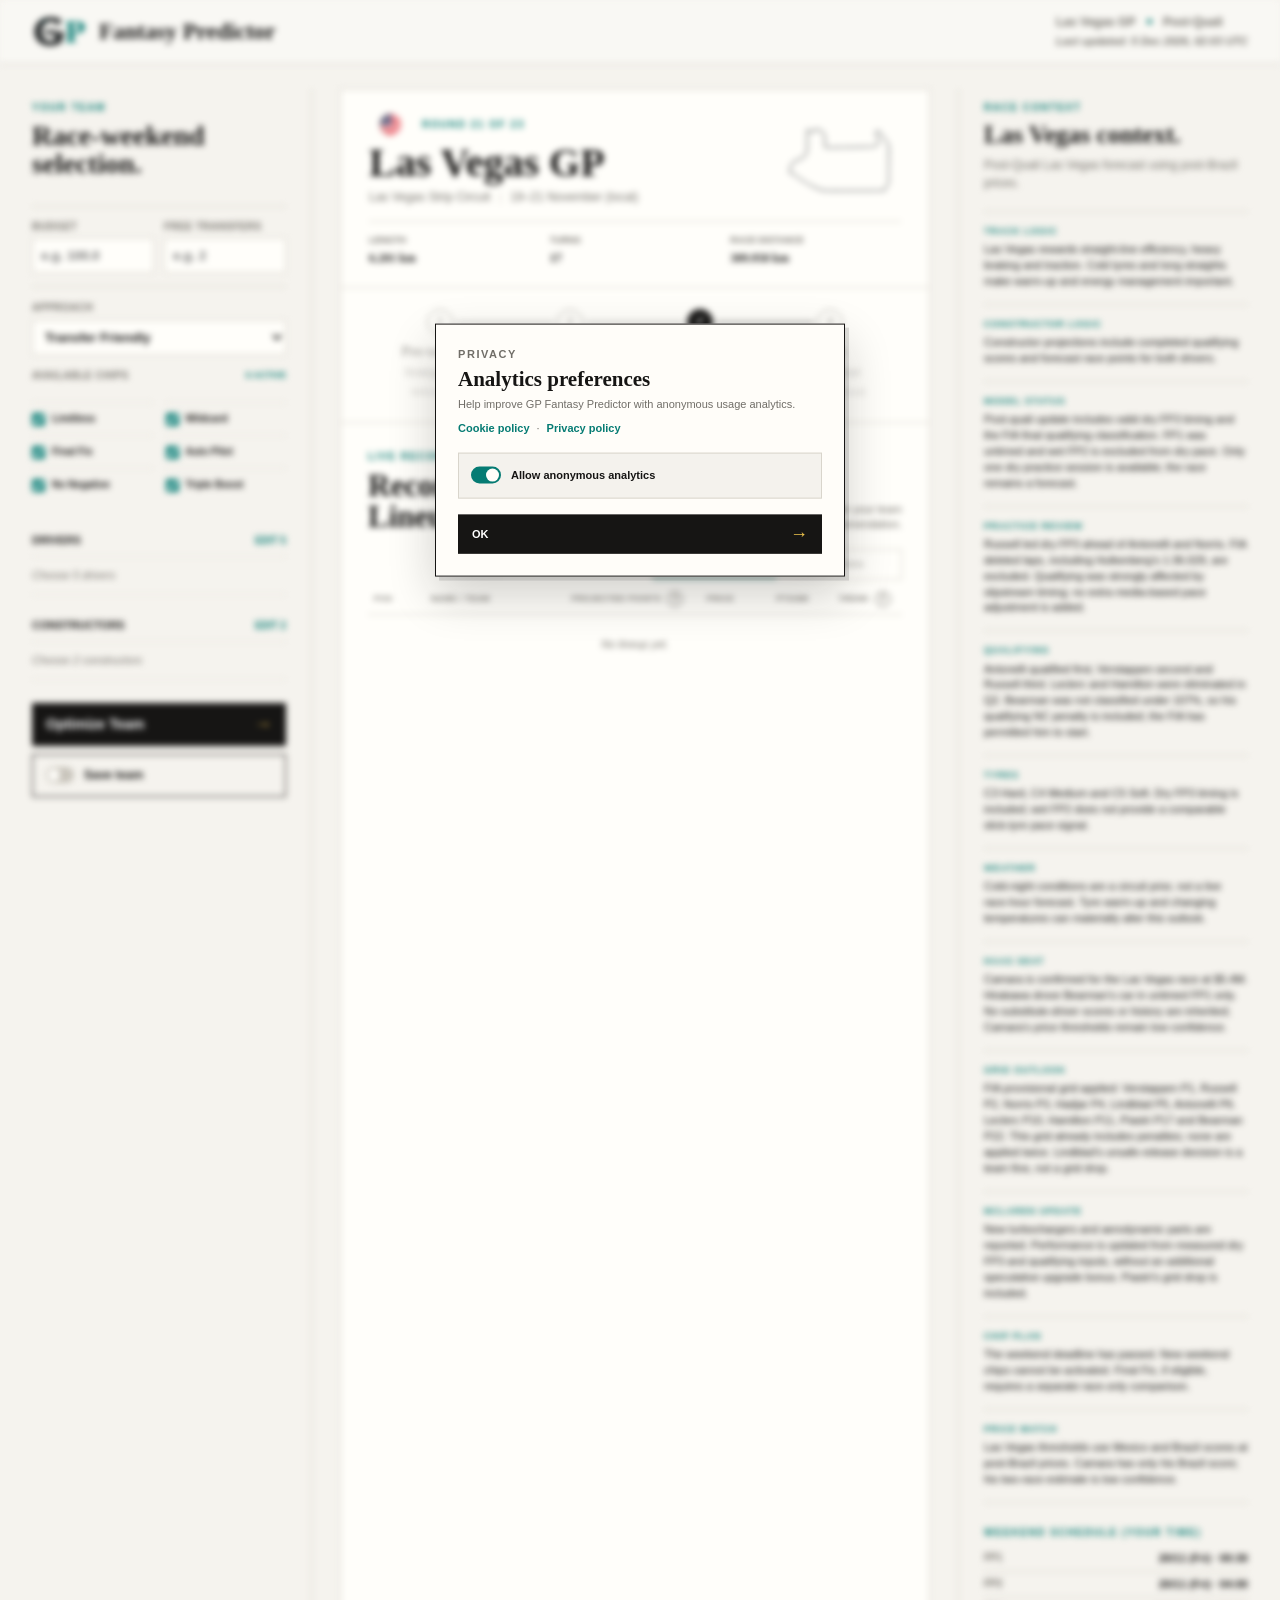
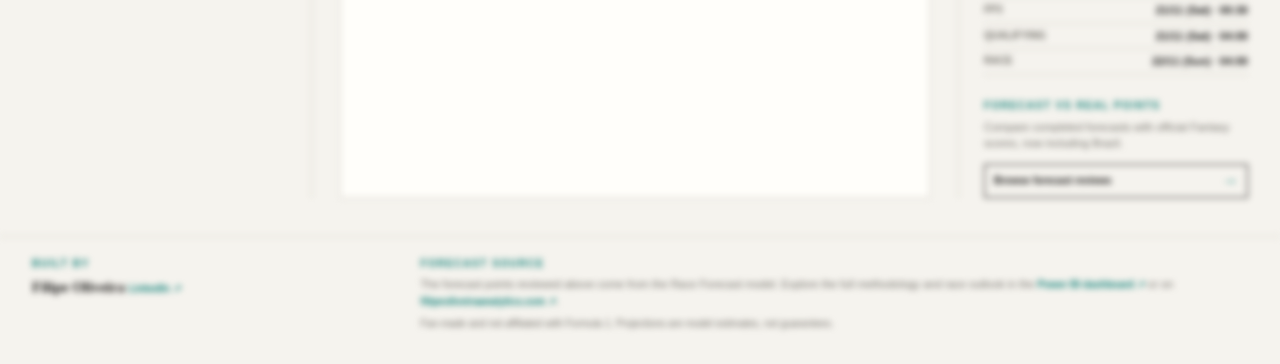
<file: index.html>
<!doctype html>
<html lang="en">
<head>
  <meta charset="utf-8">
  <meta name="viewport" content="width=device-width, initial-scale=1, viewport-fit=cover">
  <title>F1 Fantasy Predictor & Team Optimizer | GP Fantasy Predictor</title>
  <meta name="description" content="Build a stronger F1 Fantasy lineup with GP-specific projections, transfer planning, price value, chips, and model-backed race context.">
  <meta name="author" content="Filipe Oliveira Analytics">
  <meta name="robots" content="index, follow">
  <meta name="theme-color" content="#f4f2ed">
  <link rel="canonical" href="https://gpfantasypredictor.com/">
  <link rel="icon" href="/favicon-gp.svg?v=gp-monogram-v2" type="image/svg+xml">
  <link rel="apple-touch-icon" href="/apple-touch-icon.png" sizes="180x180">
  <link rel="manifest" href="/site.webmanifest">
  <meta property="og:type" content="website">
  <meta property="og:url" content="https://gpfantasypredictor.com/">
  <meta property="og:title" content="F1 Fantasy Predictor & Team Optimizer | GP Fantasy Predictor">
  <meta property="og:description" content="Turn the latest GP model into an F1 Fantasy lineup with transfer, price, chip, and track context.">
  <meta property="og:image" content="https://gpfantasypredictor.com/og-image.png">
  <meta property="og:image:width" content="1200">
  <meta property="og:image:height" content="630">
  <meta name="twitter:card" content="summary">
  <meta name="twitter:title" content="F1 Fantasy Predictor & Team Optimizer">
  <meta name="twitter:description" content="A fan-made F1 Fantasy predictor powered by GP prediction modelling.">
  <meta name="twitter:image" content="https://gpfantasypredictor.com/og-image.png">
  <link rel="stylesheet" href="mockup.css?v=desktop-single-action-20261024">
  <script type="application/ld+json">
    {
      "@context": "https://schema.org",
      "@type": "WebApplication",
      "name": "F1 Fantasy Predictor",
      "alternateName": "GP Fantasy Predictor",
      "url": "https://gpfantasypredictor.com/",
      "applicationCategory": "SportsApplication",
      "operatingSystem": "Any",
      "description": "A fan-made F1 Fantasy predictor and team optimizer powered by GP prediction modelling.",
      "image": "https://gpfantasypredictor.com/og-image.png",
      "creator": { "@type": "Person", "name": "Filipe Oliveira" }
    }
  </script>
</head>
<body>
  <header class="topbar">
    <div class="brand"><img class="brand-mark" src="logo-gp-header.png?v=gp-header-v1" alt="GP" width="58" height="32">Fantasy Predictor</div>
    <div class="topbar-meta">Las Vegas GP <span class="topbar-separator"></span> <span id="topbar-stage">Post-Quali</span><span id="topbar-updated" class="topbar-updated" hidden>Last updated: <time id="topbar-updated-time"></time></span></div>
    <div class="mobile-actions" role="group" aria-label="Mobile actions">
      <button id="mobile-team-cta" type="button" aria-controls="team-panel" aria-expanded="false">Team</button>
      <button id="mobile-race-cta" type="button" aria-controls="race-context">Race</button>
      <button id="mobile-optimize" type="button" disabled>Optimize</button>
    </div>
  </header>

  <main id="workspace" class="workspace">
    <aside id="team-panel" class="team-panel" aria-label="Your team">
      <div class="mobile-team-summary">
        <div><p class="kicker">Your team</p><strong id="mobile-team-copy" aria-live="polite">Set up your team to personalize the recommendation.</strong></div>
        <button id="mobile-team-collapse" type="button" aria-label="Hide team setup">×</button>
      </div>
      <p class="kicker">Your Team</p>
      <h1>Race-weekend<br>selection.</h1>
      <div class="team-settings">
        <label>Budget <input id="budget-input" type="number" min="0" step="0.1" placeholder="e.g. 100.0" aria-describedby="budget-warning"></label>
        <label>Free transfers <input id="transfers-input" type="number" min="0" step="1" placeholder="e.g. 2"></label>
      </div>
      <p id="budget-warning" class="budget-warning" role="status" hidden></p>
      <p id="team-status" class="budget-warning" role="status" hidden></p>
      <label class="strategy-field">Approach
        <select id="strategy-input"><option value="current_friendly">Transfer Friendly</option><option value="max_points">Max Points</option><option value="budget_growth">Balanced Growth</option></select>
      </label>
      <fieldset class="chip-settings"><legend>Available chips <output id="chip-count">6 active</output></legend>
        <label data-tooltip="One-week squad with no budget cap or transfer penalties."><input type="checkbox" value="limitless" checked><span>Limitless</span></label>
        <label data-tooltip="Make unlimited penalty-free transfers while staying within budget."><input type="checkbox" value="wildcard" checked><span>Wildcard</span></label>
        <label data-tooltip="After qualifying, change one driver before the race."><input type="checkbox" value="final_fix" checked><span>Final Fix</span></label>
        <label data-tooltip="The game assigns your 2x boosted driver after the weekend."><input type="checkbox" value="auto_pilot" checked><span>Auto Pilot</span></label>
        <label data-tooltip="Protects against negative scoring from a driver or constructor."><input type="checkbox" value="no_negative" checked><span>No Negative</span></label>
        <label data-tooltip="Gives one driver 3x points and a different driver the regular 2x boost."><input type="checkbox" value="x3" checked><span>Triple Boost</span></label>
      </fieldset>
      <section><div class="section-label"><span>Drivers</span><button type="button" class="text-button" data-picker="driver">Edit 5</button></div><ol class="team-list" id="current-drivers"></ol></section>
      <section><div class="section-label"><span>Constructors</span><button type="button" class="text-button" data-picker="constructor">Edit 2</button></div><ol class="team-list" id="current-constructors"></ol></section>
      <button id="optimize-button" class="primary" type="button" disabled>Loading forecast <span>...</span></button>
      <label class="save-toggle"><input id="save-team" type="checkbox"><span aria-hidden="true"></span>Save team</label>
    </aside>

    <section class="analysis-panel">
      <div class="race-header">
        <div class="race-title">
          <div class="race-meta"><img class="flag" src="[data-uri]" alt="United States flag"><p class="kicker">Round 21 of 23</p></div>
          <h2>Las Vegas GP</h2>
          <p>Las Vegas Strip Circuit <span class="divider">|</span> 19–21 November (local)</p>
        </div>
        <figure class="track-map"><img src="las-vegas-circuit.svg?v=20261110-thicker" alt="Las Vegas Strip Circuit layout"></figure>
        <dl class="track-facts"><div><dt>Length</dt><dd>6.201 km</dd></div><div><dt>Turns</dt><dd>17</dd></div><div><dt>Race distance</dt><dd>309.958 km</dd></div></dl>
      </div>

      <div class="stage-strip" aria-label="Prediction stage">
        <div class="stage" data-stage="Pre-Weekend"><i class="stage-mark" aria-hidden="true">1</i><span><b data-mobile-label="Pre">Pre-weekend</b><small>Strategy &amp; picks</small><em>Before 19 Nov</em></span></div>
        <div class="stage" data-stage="After Practice"><i class="stage-mark" aria-hidden="true">2</i><span><b data-mobile-label="Practice">After practice</b><small>Updated projections</small><em>19–20 Nov</em></span></div>
        <div class="stage selected" data-stage="Post-Quali" aria-current="step"><i class="stage-mark" aria-hidden="true">✓</i><span><b data-mobile-label="Quali">Post-quali</b><small>Final lineups</small><em>Fri 20 Nov (local)</em></span></div>
        <div class="stage" data-stage="Race"><i class="stage-mark" aria-hidden="true">4</i><span><b data-mobile-label="Race">Race</b><small>Points locked</small><em>Sat 21 Nov (local)</em></span></div>
      </div>

      <section class="lineup">
        <div class="section-heading"><div><p class="kicker">Live recommendation</p><h2 id="lineup-heading">Recommended Lineup</h2></div><p id="stage-copy">Loading the post-qualifying model.</p></div>
        <section id="recommendation-summary" class="recommendation-summary" aria-label="Recommendation summary" hidden></section>
        <div class="lineup-views" role="tablist" aria-label="Lineup view">
          <button type="button" data-lineup-view="recommended" role="tab" aria-selected="true" disabled>Recommended</button>
          <button type="button" data-lineup-view="projections" role="tab" aria-selected="false" disabled>Projections</button>
        </div>
        <table>
          <thead><tr><th>Pos</th><th>Name / Team</th><th>Projected points <button type="button" class="column-help" aria-label="About projected points" aria-describedby="points-header-help">?<span id="points-header-help" role="tooltip">Hover over or select a driver's or constructor's points to see the scoring breakdown.</span></button></th><th>Price</th><th>Pts/$M</th><th>Trend <button type="button" class="column-help" aria-label="About price trends" aria-describedby="trend-header-help">?<span id="trend-header-help" role="tooltip">Hover over or select a driver's or constructor's trend to see the price-change thresholds and rationale.</span></button></th></tr></thead>
          <tbody id="recommended-rows"></tbody>
        </table>
      </section>

    </section>

    <aside id="race-context" class="context-panel" aria-label="Race context" tabindex="-1">
      <p class="kicker">Race context</p>
      <h2 id="context-title">Las Vegas context.</h2>
      <p id="context-intro" class="context-intro">Long straights, heavy braking and cold-night tyre warm-up shape the Las Vegas outlook.</p>
      <dl id="context-list" class="context-list"></dl>
      <section class="context-schedule"><p id="schedule-heading" class="kicker">Weekend schedule (Your time)</p><dl class="schedule"><div><dt>FP1</dt><dd><time data-session-start="2026-11-20T00:30:00Z">20/11 00:30 UTC</time></dd></div><div><dt>FP2</dt><dd><time data-session-start="2026-11-20T04:00:00Z">20/11 04:00 UTC</time></dd></div><div><dt>FP3</dt><dd><time data-session-start="2026-11-21T00:30:00Z">21/11 00:30 UTC</time></dd></div><div><dt>Qualifying</dt><dd><time data-session-start="2026-11-21T04:00:00Z">21/11 04:00 UTC</time></dd></div><div><dt>Race</dt><dd><time data-session-start="2026-11-22T04:00:00Z">22/11 04:00 UTC</time></dd></div></dl></section>
      <section class="audit-teaser" aria-label="Forecast versus real points"><p class="kicker">Forecast vs real points</p><p id="audit-teaser-copy">Browse completed forecasts and compare them with official F1 Fantasy scoring.</p><button id="open-audit" type="button"><span id="audit-button-label">Browse forecast reviews</span><i aria-hidden="true">→</i></button></section>
    </aside>

    <aside class="audit-panel" hidden aria-hidden="true">
      <div class="metric-grid"><div><span>Drivers</span><strong id="driver-mae">--</strong><em id="driver-mae-detail">Loading data</em></div><div><span>Constructors</span><strong id="constructor-mae">--</strong><em id="constructor-mae-detail">Loading data</em></div></div>
      <section class="shifts"><ol id="biggest-shifts"></ol></section>
    </aside>
  </main>
  <footer class="site-footer">
    <section><p class="kicker">Built by</p><p class="footer-author">Filipe Oliveira <a href="https://www.linkedin.com/in/filipeoliveira/" target="_blank" rel="noreferrer" data-analytics-link="linkedin">LinkedIn <span aria-hidden="true">↗</span></a></p></section>
    <section><p class="kicker">Forecast source</p><p class="footer-copy">The forecast points reviewed above come from the Race Forecast model. Explore the full methodology and race outlook in the <a href="https://app.powerbi.com/view?r=eyJrIjoiOGIwOTE4MTQtZjI0ZS00NmI0LTk4YWItY2ViYWZiMDUzNjE2IiwidCI6IjQ0YWUzMWZmLWQwYzctNGFiZC05OWRlLTg5Y2JjYjU3Y2NhZiIsImMiOjl9" target="_blank" rel="noreferrer" data-analytics-link="power_bi_dashboard">Power BI dashboard <span aria-hidden="true">↗</span></a> or on <a href="https://filipeoliveiraanalytics.com/#predictor-2026" target="_blank" rel="noreferrer" data-analytics-link="filipeoliveiraanalytics">filipeoliveiraanalytics.com <span aria-hidden="true">↗</span></a>.</p><p class="footer-disclaimer">Fan-made and not affiliated with Formula 1. Projections are model estimates, not guarantees.</p></section>
  </footer>
  <aside id="cookie-banner" class="cookie-banner" role="dialog" aria-modal="true" aria-label="Analytics cookie consent" hidden>
    <div class="cookie-copy"><p class="kicker">Privacy</p><h2>Analytics preferences</h2><p>Help improve GP Fantasy Predictor with anonymous usage analytics.</p><small><a href="https://policies.google.com/technologies/cookies" target="_blank" rel="noreferrer">Cookie policy</a><span aria-hidden="true">·</span><a href="https://policies.google.com/privacy" target="_blank" rel="noreferrer">Privacy policy</a></small></div>
    <label class="cookie-toggle"><input id="analytics-preference" type="checkbox" checked><span aria-hidden="true"></span><b>Allow anonymous analytics</b></label>
    <div class="cookie-actions"><button id="confirm-analytics" type="button" class="primary">OK <span aria-hidden="true">→</span></button></div>
  </aside>
  <aside id="rating-prompt" class="rating-prompt" role="dialog" aria-labelledby="rating-title" hidden>
    <header><div><p class="kicker">New experience</p><h2 id="rating-title">How is the new predictor?</h2></div><button id="close-rating-prompt" class="icon-button" type="button" aria-label="Close rating prompt">×</button></header>
    <p>Your quick score helps shape the next update.</p>
    <div class="rating-scale" role="group" aria-label="Rate the new predictor from 1 to 5"><button type="button" data-site-rating="1" aria-label="1 out of 5">1</button><button type="button" data-site-rating="2" aria-label="2 out of 5">2</button><button type="button" data-site-rating="3" aria-label="3 out of 5">3</button><button type="button" data-site-rating="4" aria-label="4 out of 5">4</button><button type="button" data-site-rating="5" aria-label="5 out of 5">5</button></div>
    <p id="rating-status" class="rating-status" hidden>Thanks - your rating was saved.</p>
    <label class="rating-feedback"><span>What should we improve? <small>Optional - opens your email to send it.</small></span><textarea id="site-rating-feedback" rows="3" maxlength="500" placeholder="Share a thought"></textarea></label>
    <button id="submit-site-rating" class="rating-submit" type="button" disabled>Send feedback <span aria-hidden="true">→</span></button>
  </aside>
  <dialog id="picker-dialog" class="dialog" aria-labelledby="picker-title"><form method="dialog"><header><div><p class="kicker">Current Team</p><h2 id="picker-title">Choose drivers</h2></div><button class="icon-button" value="cancel" aria-label="Close picker">×</button></header><label class="picker-search">Search drivers or teams<input id="picker-search" type="search" placeholder="Name or team" autocomplete="off"></label><p id="picker-help" class="muted" role="status" aria-live="polite"></p><div id="picker-options" class="picker-options"></div><footer><button id="apply-picker" class="primary" type="button">Apply selection <span>→</span></button></footer></form></dialog>
<dialog id="audit-dialog" class="dialog audit-dialog"><form method="dialog"><header><div><p class="kicker">Forecast vs Real Points</p><h2 class="audit-title"><span id="audit-flag" class="audit-flag flag-spain" aria-label="Spain flag"></span><span id="audit-title">Selected audit</span></h2></div><button class="icon-button" value="cancel" aria-label="Close audit">×</button></header><p id="audit-note" class="muted"></p><div class="audit-controls"><label class="audit-select-label">Grand Prix<select id="audit-select" aria-label="Grand Prix"></select></label><fieldset class="audit-stage-control"><legend>Forecast stage</legend><div id="audit-stage-options"></div></fieldset></div><div class="audit-tables"><section><h3>Drivers</h3><table><thead><tr><th aria-label="Name"></th><th>Est.</th><th>Actual</th><th>Delta</th></tr></thead><tbody id="audit-driver-rows"></tbody></table></section><section><h3>Constructors</h3><table><thead><tr><th aria-label="Name"></th><th>Est.</th><th>Actual</th><th>Delta</th></tr></thead><tbody id="audit-constructor-rows"></tbody></table></section></div></form></dialog>
  <script>window.GA_MEASUREMENT_ID = "G-0GCZQDW467";</script>
  <script src="mockup.js?v=las-vegas-post-quali-20261121"></script>
</body>
</html>
</file>
<file: mockup.css>
:root {
  --paper: #f5f3ee;
  --surface: #fffefa;
  --ink: #161514;
  --muted: #716e68;
  --rule: #d9d5cc;
  --soft-rule: #e9e6de;
  --red: #d62c34;
  --teal: #057b73;
  --yellow: #f2c74e;
}

* { box-sizing: border-box; }

body {
  margin: 0;
  background: var(--paper);
  color: var(--ink);
  font-family: Arial, Helvetica, sans-serif;
  font-size: 14px;
  line-height: 1.35;
}

button, input, select { font: inherit; }
button { cursor: pointer; }
a { color: inherit; text-decoration: none; }

.topbar {
  min-height: 64px;
  padding: 0 32px;
  display: flex;
  align-items: center;
  gap: 38px;
  border-bottom: 1px solid var(--rule);
  background: #f9f8f4;
}

.brand {
  display: inline-flex;
  align-items: center;
  gap: 9px;
  font-family: Georgia, 'Times New Roman', serif;
  font-size: 23px;
  font-weight: bold;
  letter-spacing: 0;
  white-space: nowrap;
}

.brand-mark { width: 58px; height: 32px; flex: 0 0 auto; object-fit: contain; }

nav { display: flex; gap: 22px; height: 64px; align-items: stretch; }
nav a {
  display: grid;
  place-items: center;
  color: var(--muted);
  font-size: 12px;
  font-weight: bold;
  border-bottom: 2px solid transparent;
}
nav a.active { color: var(--ink); border-color: var(--red); }

.topbar-meta {
  margin-left: auto;
  color: var(--muted);
  font-size: 12px;
  font-weight: bold;
  white-space: nowrap;
}
.topbar-meta .topbar-separator { display: inline-block; width: 5px; height: 5px; margin: 0 8px 2px; border-radius: 50%; background: var(--teal); }
.topbar-updated { display: block; margin-top: 4px; font-size: 11px; font-style: italic; line-height: 1.4; }
.topbar-updated[hidden] { display: none; }
.mobile-actions, .mobile-team-summary { display: none; }

.workspace {
  width: min(1520px, 100%);
  min-height: calc(100vh - 64px);
  margin: 0 auto;
  padding: 25px 32px 38px;
  display: grid;
  grid-template-columns: 280px minmax(520px, 1fr) 290px;
  gap: 28px;
}
.site-footer { width: min(1520px, 100%); margin: 0 auto; padding: 20px 32px 32px; display: grid; grid-template-columns: minmax(190px, .6fr) minmax(0, 1.4fr); gap: 34px; border-top: 1px solid var(--rule); }
.site-footer .kicker { margin-bottom: 6px; }
.footer-author, .footer-copy { margin: 0; color: var(--muted); font-size: 11px; line-height: 1.5; }
.footer-author { color: var(--ink); font-family: Georgia, 'Times New Roman', serif; font-size: 15px; font-weight: bold; }
.footer-disclaimer { margin: 8px 0 0; color: var(--muted); font-size: 10px; line-height: 1.45; }
.site-footer a { color: var(--teal); font-family: Arial, Helvetica, sans-serif; font-size: 10px; font-weight: bold; text-decoration: none; }
.site-footer a:hover, .site-footer a:focus-visible { color: var(--ink); text-decoration: underline; text-underline-offset: 3px; }
.has-cookie-dialog > .topbar, .has-cookie-dialog > .workspace, .has-cookie-dialog > .site-footer { filter: blur(3px); pointer-events: none; user-select: none; }
.cookie-banner { position: fixed; z-index: 1000; top: 50%; left: 50%; width: min(410px, calc(100vw - 32px)); padding: 22px; display: grid; gap: 16px; border: 1px solid var(--ink); background: #fffdf9; box-shadow: 0 18px 44px rgba(22, 21, 20, .2), 4px 4px 0 rgba(22, 21, 20, .12); pointer-events: auto; transform: translate(-50%, -50%); }
.cookie-banner[hidden] { display: none; }
.cookie-copy .kicker { margin: 0 0 6px; }
.cookie-copy h2 { margin: 0 0 7px; font-size: 21px; line-height: 1; }
.cookie-banner p, .cookie-banner small { margin: 0; color: var(--muted); font-size: 11px; line-height: 1.45; }
.cookie-banner small { display: flex; gap: 7px; margin-top: 8px; }
.cookie-banner small a { color: var(--teal); font-weight: bold; }
.cookie-toggle { min-height: 46px; padding: 0 12px; display: flex; align-items: center; gap: 10px; border: 1px solid var(--rule); background: #f4f2ed; color: var(--ink); cursor: pointer; }
.cookie-toggle input { position: absolute; inline-size: 1px; block-size: 1px; opacity: 0; }
.cookie-toggle span { width: 30px; height: 17px; display: block; position: relative; flex: 0 0 auto; border-radius: 10px; background: #c8c4bb; transition: background .16s ease; }
.cookie-toggle span::after { content: ""; width: 13px; height: 13px; position: absolute; top: 2px; left: 2px; border-radius: 50%; background: var(--surface); transition: transform .16s ease; }
.cookie-toggle b { font-size: 11px; }
.cookie-toggle input:checked + span { background: var(--teal); }
.cookie-toggle input:checked + span::after { transform: translateX(13px); }
.cookie-toggle input:focus-visible + span { outline: 2px solid var(--yellow); outline-offset: 2px; }
.cookie-actions button { width: 100%; min-height: 39px; padding: 0 13px; border: 1px solid var(--ink); background: var(--ink); color: #fff; font-size: 11px; font-weight: bold; text-align: center; }
.cookie-actions button span { margin-left: 7px; color: var(--yellow); }
.rating-prompt { position: fixed; z-index: 900; right: 24px; bottom: 24px; width: min(352px, calc(100vw - 32px)); padding: 18px; border: 1px solid var(--ink); background: #fffdf9; box-shadow: 0 14px 34px rgba(22, 21, 20, .16), 3px 3px 0 rgba(22, 21, 20, .1); }
.rating-prompt[hidden] { display: none; }
.rating-prompt header { display: flex; align-items: flex-start; justify-content: space-between; gap: 16px; }
.rating-prompt .kicker { margin-bottom: 5px; }
.rating-prompt h2 { margin: 0; font-size: 20px; line-height: 1.05; }
.rating-prompt > p { margin: 11px 0 14px; color: var(--muted); font-size: 11px; line-height: 1.45; }
.rating-prompt .rating-status { margin: 11px 0 -2px; color: var(--teal); font-weight: bold; }
.rating-prompt .icon-button { flex: 0 0 auto; }
.rating-scale { display: grid; grid-template-columns: repeat(5, 1fr); gap: 6px; }
.rating-scale button { min-height: 37px; padding: 0; border: 1px solid var(--ink); background: var(--surface); color: var(--ink); font-size: 13px; font-weight: bold; }
.rating-scale button:hover, .rating-scale button:focus-visible, .rating-scale button[aria-pressed="true"] { border-color: var(--teal); background: var(--teal); color: #fff; outline: none; }
.rating-feedback { display: grid; gap: 6px; margin-top: 14px; color: var(--ink); font-size: 11px; font-weight: bold; }
.rating-feedback small { color: var(--muted); font-size: 10px; font-weight: normal; }
.rating-feedback textarea { width: 100%; min-height: 66px; padding: 9px; resize: vertical; border: 1px solid var(--rule); background: var(--surface); color: var(--ink); font: inherit; font-size: 11px; line-height: 1.4; }
.rating-feedback textarea:focus { border-color: var(--teal); outline: 2px solid rgba(5, 123, 115, .15); outline-offset: 1px; }
.rating-submit { width: 100%; min-height: 38px; margin-top: 14px; padding: 0 13px; border: 1px solid var(--ink); background: var(--ink); color: #fff; font-size: 11px; font-weight: bold; }
.rating-submit span { margin-left: 7px; color: var(--yellow); }
.rating-submit:disabled { cursor: not-allowed; opacity: .42; }

.team-panel, .context-panel { padding-top: 12px; }
.team-panel { border-right: 1px solid var(--rule); padding-right: 25px; }
.context-panel { border-left: 1px solid var(--rule); padding-left: 25px; }

.kicker {
  margin: 0 0 7px;
  color: var(--teal);
  font-size: 10px;
  font-weight: 800;
  letter-spacing: 1.55px;
  text-transform: uppercase;
}

h1, h2, h3, p { margin-top: 0; }
h1, h2, h3 { font-family: Georgia, 'Times New Roman', serif; letter-spacing: 0; }
.team-panel h1 { margin-bottom: 27px; font-size: 28px; line-height: 1.02; }
.context-panel h2 { margin-bottom: 8px; font-size: 25px; line-height: 1.05; }

.budget {
  margin: 0 0 24px;
  padding: 14px 0;
  display: grid;
  grid-template-columns: 1fr 1fr;
  border-top: 1px solid var(--rule);
  border-bottom: 1px solid var(--rule);
}
dt { color: var(--muted); font-size: 10px; font-weight: bold; text-transform: uppercase; }
dd { margin: 4px 0 0; font-size: 18px; font-family: Georgia, 'Times New Roman', serif; font-weight: bold; }

.team-settings { margin: 0 0 14px; padding: 13px 0; display: grid; grid-template-columns: 1fr 1fr; gap: 10px; border-top: 1px solid var(--rule); border-bottom: 1px solid var(--rule); }
.team-settings label, .strategy-field, .audit-select-label { display: grid; gap: 5px; color: var(--muted); font-size: 10px; font-weight: bold; letter-spacing: .5px; text-transform: uppercase; }
.team-settings input, .strategy-field select, .audit-select-label select { width: 100%; height: 35px; padding: 0 8px; border: 1px solid var(--rule); border-radius: 0; background: var(--surface); color: var(--ink); font-size: 13px; font-weight: bold; }
.budget-warning { margin: -5px 0 14px; padding: 8px 9px; border-left: 2px solid var(--red); background: #fbf0ed; color: #a72b24; font-size: 10px; font-weight: bold; line-height: 1.35; }
.strategy-field { margin-bottom: 24px; }
.strategy-field select { text-transform: none; letter-spacing: 0; }
.chip-settings { margin: -10px 0 24px; padding: 12px 0 8px; display: grid; grid-template-columns: repeat(2, minmax(0, 1fr)); column-gap: 13px; border: 0; border-top: 1px solid var(--soft-rule); }
.chip-settings legend { width: 100%; padding: 0 0 8px; display: flex; justify-content: space-between; grid-column: 1 / -1; color: var(--muted); font-size: 10px; font-weight: bold; letter-spacing: .5px; text-transform: uppercase; }
.chip-settings output { color: var(--teal); font-size: 9px; letter-spacing: 0; }
.chip-settings label { min-height: 33px; display: grid; grid-template-columns: 13px minmax(0, 1fr); position: relative; align-items: center; gap: 7px; border-top: 1px solid var(--soft-rule); color: var(--ink); font-size: 10px; font-weight: bold; cursor: pointer; }
.chip-settings input { width: 13px; height: 13px; margin: 0; accent-color: var(--teal); }
.chip-settings label:has(input:not(:checked)) { color: var(--muted); }
.chip-settings label::after { width: 205px; padding: 8px 9px; position: absolute; z-index: 5; top: calc(100% + 5px); left: 0; border: 1px solid #36332f; background: var(--ink); color: #fff; content: attr(data-tooltip); font-size: 10px; font-weight: normal; letter-spacing: 0; line-height: 1.35; opacity: 0; pointer-events: none; text-transform: none; transform: translateY(-3px); transition: opacity .14s ease, transform .14s ease; visibility: hidden; }
.chip-settings label:nth-of-type(even)::after { right: 0; left: auto; }
.chip-settings label:hover::after, .chip-settings label:focus-within::after { opacity: 1; transform: translateY(0); visibility: visible; }

.team-panel section { margin: 0 0 23px; }
.section-label { display: flex; justify-content: space-between; align-items: baseline; margin-bottom: 8px; font-size: 11px; font-weight: bold; text-transform: uppercase; }
.section-label b { color: var(--muted); font-size: 10px; }
.text-button { padding: 0; border: 0; background: none; color: var(--teal); font-size: 10px; font-weight: bold; text-transform: uppercase; }
.team-list, .shifts ol { margin: 0; padding: 0; list-style: none; }
.team-list li {
  min-height: 49px;
  display: grid;
  grid-template-columns: 10px 1fr auto;
  align-items: center;
  gap: 9px;
  border-top: 1px solid var(--soft-rule);
}
.team-list li:last-child { border-bottom: 1px solid var(--soft-rule); }
.team-list i { width: 8px; height: 29px; display: block; background: var(--ink); }
.team-list span, .shifts span { font-size: 12px; font-weight: bold; }
.team-list small, .shifts small, td small { display: block; margin-top: 1px; color: var(--muted); font-size: 10px; font-weight: normal; }
.team-list b { font-family: Georgia, 'Times New Roman', serif; font-size: 12px; }
.team-list .team-empty { min-height: 39px; display: flex; align-items: center; border-bottom: 1px solid var(--soft-rule); color: var(--muted); font-size: 11px; font-style: italic; }
.mercedes { background: #20a69b !important; }
.racing-bulls { background: #224caa !important; }
.audi { background: #d52d36 !important; }
.williams { background: #3277cc !important; }
.cadillac { background: #777 !important; }
.mclaren { background: #ee781d !important; }

.primary, .quiet {
  width: 100%;
  min-height: 43px;
  padding: 0 14px;
  border: 0;
  text-align: left;
  font-weight: bold;
}
.primary { display: flex; justify-content: space-between; align-items: center; background: var(--ink); color: #fff; }
.primary span { color: var(--yellow); font-size: 18px; }
.primary:disabled { cursor: wait; opacity: .72; }
.primary:disabled span { color: #fff; }
.quiet { margin-top: 8px; border: 1px solid var(--ink); background: transparent; color: var(--ink); }
.save-toggle { min-height: 43px; margin-top: 8px; padding: 0 13px; display: flex; align-items: center; gap: 10px; border: 1px solid var(--ink); color: var(--ink); font-size: 12px; font-weight: bold; cursor: pointer; }
.save-toggle input { position: absolute; inline-size: 1px; block-size: 1px; opacity: 0; }
.save-toggle span { width: 28px; height: 16px; display: block; position: relative; border-radius: 10px; background: #c8c4bb; transition: background .16s ease; }
.save-toggle span::after { content: ""; width: 12px; height: 12px; position: absolute; top: 2px; left: 2px; border-radius: 50%; background: var(--surface); transition: transform .16s ease; }
.save-toggle input:checked + span { background: var(--teal); }
.save-toggle input:checked + span::after { transform: translateX(12px); }
.save-toggle input:focus-visible + span { outline: 2px solid var(--yellow); outline-offset: 2px; }

.analysis-panel { min-width: 0; background: var(--surface); border: 1px solid var(--rule); }
.race-header { min-height: 172px; padding: 28px 27px 24px; display: grid; grid-template-columns: minmax(0, 1.25fr) auto; align-items: center; gap: 26px; border-bottom: 1px solid var(--rule); }
.race-title { min-width: 0; }
.lineup .forecast-update { margin: 0 0 14px; font-size: 11px; line-height: 1.5; color: var(--muted); }
.forecast-update strong { color: var(--ink); }
.race-meta { display: flex; align-items: center; gap: 11px; }
.race-meta .kicker { margin: 0; }
.flag { width: 38px; height: 26px; flex: 0 0 auto; background: linear-gradient(to bottom, #bd1e2d 0 25%, #f1c94b 25% 75%, #bd1e2d 75%); }
.flag-azerbaijan { background: linear-gradient(to bottom, #00b5e2 0 33.333%, #ed2939 33.333% 66.666%, #009b48 66.666%); }
.race-meta img.flag { width: 42px; height: 21px; aspect-ratio: 2 / 1; object-fit: contain; background: none; display: block; }
.audit-title { display: flex; align-items: center; gap: 10px; }
.audit-flag { width: 27px; height: 18px; display: inline-block; flex: 0 0 auto; background: linear-gradient(to bottom, #bd1e2d 0 25%, #f1c94b 25% 75%, #bd1e2d 75%); }
.audit-flag.flag-netherlands { background: linear-gradient(to bottom, #ae1c28 0 33.333%, #fff 33.333% 66.666%, #21468b 66.666%); }
.audit-flag.flag-italy { background: linear-gradient(to right, #009246 0 33.333%, #fff 33.333% 66.666%, #ce2b37 66.666%); }
.audit-flag.flag-azerbaijan { background: url("azerbaijan-flag.svg") center / contain no-repeat; }
.race-header h2 { margin: 9px 0 7px; font-size: 40px; line-height: .95; }
.race-header p:not(.kicker) { margin: 0; color: var(--muted); font-size: 12px; }
.divider { margin: 0 5px; color: var(--rule); }
.track-map { width: 100%; max-width: 200px; aspect-ratio: 4 / 3; margin: 0; justify-self: center; grid-column: 1 / -1; order: -1; }
.track-map img { width: 100%; height: 100%; object-fit: contain; display: block; }
.track-facts { margin: 0; padding-left: 23px; display: grid; gap: 8px; border-left: 1px solid var(--rule); }
.track-facts div { display: grid; grid-template-columns: 86px auto; align-items: baseline; gap: 10px; }
.track-facts dd { margin: 0; font-size: 12px; white-space: nowrap; }

@media (max-width: 1350px) {
  .race-header { grid-template-columns: minmax(0, 1fr); gap: 16px; }
  .track-facts { padding: 12px 0 0; grid-template-columns: repeat(3, minmax(0, 1fr)); gap: 12px; border-top: 1px solid var(--soft-rule); border-left: 0; }
  .track-facts div { display: block; }
  .track-facts dd { margin-top: 3px; }
}

.stage-strip { position: relative; display: grid; grid-template-columns: repeat(4, 1fr); padding: 21px 34px 19px; border-bottom: 1px solid var(--rule); }
.stage-strip::before { display: none; }
.stage-strip .stage {
  min-height: 94px;
  padding: 0;
  position: relative;
  z-index: 1;
  display: grid;
  grid-template-rows: 27px auto;
  justify-items: center;
  gap: 9px;
  border: 0;
  background: transparent;
  color: var(--muted);
  text-align: center;
  font-size: 12px;
  font-weight: bold;
}
.stage-strip .stage.selected { color: var(--ink); }
.stage-strip .stage:not(.selected) { opacity: .55; }
.stage-strip .stage:not(:last-child)::after { content: ""; position: absolute; z-index: 0; top: 13px; left: calc(50% + 16px); width: calc(100% - 32px); height: 1px; background: #35322e; }
.stage-mark { width: 26px; height: 26px; position: relative; z-index: 2; display: grid; place-items: center; border: 1px solid currentColor; border-radius: 50%; box-shadow: 0 0 0 3px var(--surface); background: var(--surface); color: inherit; font-family: Georgia, 'Times New Roman', serif; font-size: 12px; font-style: normal; }
.stage-strip .stage.selected .stage-mark { border-color: var(--ink); background: var(--ink); color: #fff; }
.stage-strip .stage span { display: grid; gap: 2px; }
.stage-strip .stage b { font-family: Georgia, 'Times New Roman', serif; font-size: 14px; line-height: 1.05; }
.stage-strip .stage small { color: inherit; opacity: .72; font-size: 10px; font-weight: normal; }
.stage-strip .stage em { color: inherit; opacity: .58; font-family: Arial, Helvetica, sans-serif; font-size: 9px; font-style: normal; font-weight: normal; }

.lineup { padding: 27px; }
.section-heading { margin-bottom: 17px; display: flex; justify-content: space-between; gap: 24px; align-items: end; }
.section-heading h2 { margin: 0; font-size: 31px; line-height: 1; }
.section-heading > p { max-width: 240px; margin: 0; color: var(--muted); font-size: 11px; text-align: right; }
.recommendation-summary { margin: 0 0 16px; display: grid; grid-template-columns: repeat(6, minmax(0, 1fr)); border-top: 1px solid var(--ink); border-bottom: 1px solid var(--rule); }
.recommendation-summary[hidden] { display: none; }
.recommendation-summary > div { min-height: 69px; padding: 11px 9px; display: grid; align-content: start; gap: 3px; }
.recommendation-summary > div + div { border-left: 1px solid var(--rule); }
.recommendation-summary span, .recommendation-summary small { color: var(--muted); font-size: 9px; font-weight: bold; text-transform: uppercase; }
.recommendation-summary strong { color: var(--ink); font-family: Georgia, 'Times New Roman', serif; font-size: 15px; line-height: 1.05; overflow-wrap: normal; word-break: normal; }
.recommendation-summary > div:first-child strong { color: var(--teal); }
.recommendation-summary small { font-size: 8px; font-weight: normal; letter-spacing: 0; text-transform: none; }
.projected-value strong { white-space: nowrap; }
.projected-value strong i { font-family: Arial, Helvetica, sans-serif; font-size: 13px; font-style: normal; }
.projected-value.up strong, .projected-value.up strong i { color: var(--teal); }
.projected-value.down strong, .projected-value.down strong i { color: var(--red); }
.lineup-views { width: min(250px, 100%); margin: 0 0 11px auto; display: grid; grid-template-columns: repeat(2, 1fr); border: 1px solid var(--rule); }
.lineup-views button { min-height: 29px; padding: 0 7px; border: 0; border-right: 1px solid var(--rule); background: transparent; color: var(--muted); font-size: 9px; font-weight: bold; }
.lineup-views button:last-child { border-right: 0; }
.lineup-views button.selected { background: #eeece6; color: var(--ink); box-shadow: inset 0 -2px 0 var(--teal); }
.lineup-views button:disabled { cursor: default; opacity: .52; }
.column-help { position: relative; display: inline-grid; place-items: center; width: 16px; height: 16px; margin-left: 3px; padding: 0; border: 1px solid currentColor; border-radius: 50%; background: transparent; color: var(--muted); font: bold 10px Arial, sans-serif; cursor: help; vertical-align: middle; }
.column-help > span { display: none; position: absolute; z-index: 30; top: 23px; right: 0; width: 210px; max-width: calc(100vw - 48px); padding: 10px; background: var(--ink); color: white; font: normal 11px/1.5 Arial, sans-serif; text-align: left; text-transform: none; letter-spacing: 0; white-space: normal; overflow-wrap: break-word; }
.column-help:hover > span, .column-help:focus > span { display: block; }
.lineup thead th { vertical-align: middle; }
.lineup thead th:nth-child(3), .lineup thead th:nth-child(6) { white-space: nowrap; }
@media (min-width: 821px) {
  .lineup table th, .lineup table td { text-align: center; }
  .lineup table th:nth-child(2), .lineup table td:nth-child(2) { width: 32%; text-align: left; padding-left: 4%; padding-right: 10px; }
  .lineup table th:nth-child(2) { padding-left: calc(4% + 15px); }
  .lineup table th:nth-child(3), .lineup table td:nth-child(3) { width: 22%; }
  .lineup table th:nth-child(6), .lineup table td:nth-child(6) { width: 14%; }
  .lineup table .asset-name > span { text-align: left; max-width: calc(100% - 18px); }
  .lineup table .asset-name strong { white-space: normal; overflow-wrap: anywhere; }
}
table { width: 100%; border-collapse: collapse; table-layout: fixed; }
th { padding: 0 6px 7px; color: var(--muted); font-size: 8px; font-weight: bold; letter-spacing: .55px; text-align: right; text-transform: uppercase; }
th:first-child, td:first-child { width: 5%; }
th:nth-child(2), td:nth-child(2) { width: 36%; text-align: left; }
th:nth-child(3), td:nth-child(3) { width: 17%; }
th:nth-child(4), td:nth-child(4) { width: 14%; }
th:nth-child(5), td:nth-child(5) { width: 13%; }
th:nth-child(6), td:nth-child(6) { width: 15%; }
td { padding: 7px 6px; border-top: 1px solid var(--rule); font-size: 10px; text-align: right; vertical-align: middle; }
td:nth-child(3) { font-family: Georgia, 'Times New Roman', serif; font-weight: bold; }
.position { color: var(--ink); text-align: left; font-family: Georgia, 'Times New Roman', serif; font-size: 15px; }
.asset-name { padding-left: 10px; }
.asset-name > i { width: 4px; height: 23px; display: inline-block; margin-right: 8px; vertical-align: middle; background: var(--team-color); }
.asset-name > span { display: inline-block; vertical-align: middle; }
.asset-name strong { display: block; color: #25211e; font-family: Georgia, 'Times New Roman', serif; font-size: 14px; line-height: 1.02; white-space: nowrap; }
.asset-name small { margin-top: 2px; font-size: 10px; }
td strong { font-size: 11px; }
.constructor td { background: #f7f5ef; }
.constructor.first-constructor td { border-top: 2px dotted #77726b; }
.lineup-empty td { padding: 22px 7px; color: var(--muted); font-size: 11px; font-style: italic; text-align: center; }
.points { color: var(--teal); }
.up { color: var(--teal) !important; }
.down { color: var(--red) !important; }
.trend-cell, .points-cell { position: relative; cursor: help; }
.trend-tooltip { width: 248px; padding: 10px; position: absolute; z-index: 12; top: calc(100% + 5px); right: 0; display: grid; gap: 5px; border: 1px solid #36332f; background: var(--ink); color: #fff; font-size: 10px; font-weight: normal; line-height: 1.25; text-align: left; opacity: 0; pointer-events: none; transform: translateY(-3px); transition: opacity .14s ease, transform .14s ease; visibility: hidden; }
.points-tooltip { width: 226px; padding: 10px; position: absolute; z-index: 12; top: calc(100% + 5px); left: 50%; display: grid; gap: 5px; border: 1px solid #36332f; background: var(--ink); color: #fff; font-size: 10px; font-weight: normal; line-height: 1.25; text-align: left; opacity: 0; pointer-events: none; transform: translate(-50%, -3px); transition: opacity .14s ease, transform .14s ease; visibility: hidden; }
.trend-tooltip > b, .points-tooltip > b { margin-bottom: 2px; color: var(--yellow); font-size: 9px; letter-spacing: .45px; text-transform: uppercase; }
.trend-tooltip > span, .points-tooltip > span { display: grid; grid-template-columns: 1fr auto; gap: 8px; }
.trend-tooltip em, .points-tooltip em { color: #fff; font-style: normal; font-weight: bold; }
.trend-tooltip i, .points-tooltip i { color: #e3e0d9; font-style: normal; }
.trend-cell:hover .trend-tooltip, .trend-cell:focus-visible .trend-tooltip, .trend-cell.show-table-tooltip .trend-tooltip { opacity: 1; transform: translateY(0); visibility: visible; }
.points-cell:hover .points-tooltip, .points-cell:focus-visible .points-tooltip, .points-cell.show-table-tooltip .points-tooltip { opacity: 1; transform: translate(-50%, 0); visibility: visible; }
.trend-cell:focus-visible, .points-cell:focus-visible { outline: 2px solid var(--yellow); outline-offset: -2px; }

.context-intro { margin: 0 0 19px; color: var(--muted); font-size: 12px; line-height: 1.5; }
.context-list { margin: 0; border-top: 1px solid var(--rule); }
.context-list > div { padding: 13px 0 14px; border-bottom: 1px solid var(--rule); }
.context-list dt { color: var(--teal); font-size: 9px; letter-spacing: 1px; }
.context-list dd { margin: 5px 0 0; color: var(--ink); font-family: Arial, Helvetica, sans-serif; font-size: 11px; font-weight: normal; line-height: 1.45; }
.transfer-detail { display: grid; gap: 5px; }
.transfer-detail span { display: grid; grid-template-columns: 28px minmax(0, 1fr); gap: 7px; align-items: baseline; }
.transfer-detail b { font-size: 9px; letter-spacing: .7px; text-transform: uppercase; }
.transfer-out b { color: var(--red); }
.transfer-in b { color: var(--teal); }
.context-schedule { margin-top: 23px; }
.schedule { margin: 0; }
.schedule div { padding: 5px 0; display: flex; justify-content: space-between; border-bottom: 1px solid var(--rule); }
.schedule dd { margin: 0; font-family: Arial, Helvetica, sans-serif; font-size: 11px; }
.schedule time { font: inherit; }
.audit-teaser { margin-top: 24px; }
.audit-teaser p:not(.kicker) { margin: 0 0 12px; color: var(--muted); font-size: 11px; line-height: 1.45; }
.audit-teaser button { width: 100%; min-height: 34px; padding: 0 9px; display: flex; align-items: center; justify-content: space-between; border: 1px solid var(--ink); border-radius: 0; background: transparent; color: var(--ink); font-size: 10px; font-weight: bold; text-align: left; }
.audit-teaser button:hover, .audit-teaser button:focus-visible { background: #f0eee7; }
.audit-teaser button i { color: var(--teal); font-size: 16px; font-style: normal; }

.muted { margin-bottom: 24px; color: var(--muted); font-size: 12px; }
.metric-grid { margin-bottom: 28px; display: grid; grid-template-columns: 1fr 1fr; border-top: 1px solid var(--rule); border-bottom: 1px solid var(--rule); }
.metric-grid > div { padding: 13px 10px 13px 0; }
.metric-grid > div + div { padding-left: 14px; border-left: 1px solid var(--rule); }
.metric-grid span, .metric-grid em { display: block; color: var(--muted); font-size: 10px; font-style: normal; font-weight: bold; text-transform: uppercase; }
.metric-grid strong { display: block; margin: 5px 0 2px; color: var(--teal); font-family: Georgia, 'Times New Roman', serif; font-size: 23px; line-height: 1; }
.metric-grid strong small { font-size: 11px; }
.shifts { padding-top: 1px; }
.shifts li { min-height: 51px; display: flex; justify-content: space-between; align-items: center; border-top: 1px solid var(--soft-rule); }
.shifts li:last-child { border-bottom: 1px solid var(--soft-rule); }
.shifts b { font-family: Georgia, 'Times New Roman', serif; font-size: 14px; }
.audit-select-label { margin: 18px 0; }
.audit-select-label select { font-size: 11px; text-transform: none; letter-spacing: 0; }

.dialog { width: min(760px, calc(100vw - 32px)); max-height: min(760px, calc(100vh - 32px)); padding: 0; border: 1px solid var(--ink); border-radius: 0; color: var(--ink); background: var(--surface); box-shadow: 8px 8px 0 rgba(22, 21, 20, .14); }
.dialog::backdrop { background: rgba(25, 24, 22, .38); }
.dialog form { padding: 25px; }
.dialog header { display: flex; justify-content: space-between; gap: 20px; align-items: flex-start; padding-bottom: 16px; border-bottom: 1px solid var(--rule); }
.dialog h2 { margin: 0; font-size: 25px; }
.dialog footer { margin-top: 20px; display: flex; justify-content: flex-end; }
.dialog footer .primary { width: auto; min-width: 180px; }
.icon-button { width: 31px; height: 31px; display: grid; place-items: center; padding: 0; border: 1px solid var(--ink); border-radius: 0; background: transparent; font-size: 22px; line-height: 1; }
.picker-options { max-height: 480px; overflow: auto; padding-right: 8px; display: grid; grid-template-columns: repeat(2, minmax(0, 1fr)); gap: 7px; }
.picker-option { min-height: 56px; padding: 8px 10px; display: grid; grid-template-columns: 7px 1fr auto; align-items: center; gap: 9px; border: 1px solid var(--rule); border-radius: 0; background: transparent; color: var(--ink); text-align: left; }
.picker-option:hover, .picker-option.selected { border-color: var(--ink); background: #f1efe8; }
.picker-option .team-swatch { width: 6px; height: 30px; background: var(--team-color); }
.picker-option small { display: block; color: var(--muted); font-size: 10px; font-weight: normal; }
.picker-option b { color: var(--teal); font-family: Georgia, 'Times New Roman', serif; font-size: 12px; }
.picker-search { margin: 16px 0 10px; display: grid; gap: 6px; color: var(--muted); font-size: 12px; }
.picker-search input { min-width: 0; width: 100%; min-height: 44px; padding: 10px; border: 1px solid var(--rule); border-radius: 0; color: var(--ink); background: var(--surface); }
.picker-no-results { padding: 20px 0; color: var(--muted); font-size: 14px; }
.dialog .primary:disabled { cursor: not-allowed; opacity: .45; }
.lineup-empty p { margin-bottom: 14px; }
.lineup-empty .primary { display: none; max-width: 280px; margin: auto; font-style: normal; }
.audit-dialog { width: min(980px, calc(100vw - 32px)); }
.audit-tables { display: grid; grid-template-columns: repeat(2, minmax(0, 1fr)); gap: 18px; }
.audit-tables h3 { margin: 4px 0 10px; font-size: 17px; }
.audit-tables table { table-layout: fixed; font-size: 10px; }
.audit-tables th { padding: 0 4px 6px; text-align: right; }
.audit-tables td { padding: 7px 4px; text-align: right; }
.audit-tables th:first-child, .audit-tables td:first-child { width: 50%; text-align: left; }
.audit-tables th:nth-child(2), .audit-tables td:nth-child(2) { width: 14%; text-align: right; }
.audit-tables th:nth-child(3), .audit-tables td:nth-child(3), .audit-tables th:nth-child(4), .audit-tables td:nth-child(4) { width: 18%; text-align: right; }
.audit-tables td:nth-child(3) { font-family: Georgia, 'Times New Roman', serif; font-weight: bold; }
.audit-tables td:first-child strong { display: block; font-size: 10px; white-space: nowrap; }
.audit-tables td:first-child small { margin-top: 1px; font-size: 9px; }
/* Use the available width on large desktop displays for a more readable workspace. */
@media (min-width: 1500px) {
  body { font-size: 15px; }

  .topbar { min-height: 72px; padding: 0 42px; gap: 46px; }
  .brand { font-size: 27px; }
  .brand-mark { width: 69px; height: 38px; }
  nav { height: 72px; gap: 28px; }
  nav a, .topbar-meta { font-size: 13px; }

  .workspace {
    width: min(1780px, 100%);
    min-height: calc(100vh - 72px);
    padding: 30px 42px 46px;
    grid-template-columns: minmax(270px, .9fr) minmax(0, 2.35fr) minmax(270px, .95fr);
    gap: 32px;
  }
  .site-footer { width: min(1780px, 100%); padding: 24px 42px 38px; }
  .team-panel { padding-right: 30px; }
  .context-panel { padding-left: 30px; }

  .kicker { font-size: 11px; }
  .team-panel h1 { font-size: 33px; }
  .context-panel h2 { font-size: 29px; }
  .team-settings label, .strategy-field, .audit-select-label { font-size: 11px; }
  .team-settings input, .strategy-field select, .audit-select-label select { height: 39px; font-size: 14px; }
  .chip-settings legend { font-size: 11px; }
  .chip-settings label { min-height: 37px; font-size: 11px; }
  .chip-settings input { width: 14px; height: 14px; }
  .section-label { font-size: 12px; }
  .section-label b, .text-button { font-size: 11px; }
  .team-list li { min-height: 55px; grid-template-columns: 11px 1fr auto; }
  .team-list i { width: 9px; height: 33px; }
  .team-list span { font-size: 14px; }
  .team-list small { font-size: 11px; }
  .team-list b { font-size: 14px; }
  .primary, .quiet, .save-toggle { min-height: 48px; font-size: 14px; }

  .race-header { min-height: 196px; padding: 32px 34px 28px; grid-template-columns: minmax(0, 1.35fr) minmax(150px, .65fr); gap: 22px; }
  .race-header h2 { font-size: 44px; }
  .race-header p:not(.kicker) { font-size: 14px; }
  .flag { width: 42px; height: 29px; }
  .track-map { max-width: 200px; }
  .track-facts { padding-left: 28px; gap: 10px; }
  .track-facts div { grid-template-columns: 96px auto; }
  .track-facts dt { font-size: 11px; }
  .track-facts dd { font-size: 14px; }

  .stage-strip { padding: 25px 40px 22px; }
  .stage-strip .stage { min-height: 102px; grid-template-rows: 30px auto; font-size: 13px; }
  .stage-mark { width: 29px; height: 29px; font-size: 13px; }
  .stage-strip .stage:not(:last-child)::after { top: 14px; left: calc(50% + 18px); width: calc(100% - 36px); }
  .stage-strip .stage b { font-size: 16px; }
  .stage-strip .stage small { font-size: 11px; }
  .stage-strip .stage em { font-size: 10px; }

  .lineup { padding: 32px 34px; }
  .section-heading { margin-bottom: 20px; }
  .section-heading h2 { font-size: 36px; }
  .section-heading > p { max-width: 280px; font-size: 12px; }
  .recommendation-summary { margin-bottom: 19px; }
  .recommendation-summary > div { min-height: 78px; padding: 13px 11px; gap: 4px; }
  .recommendation-summary span { font-size: 10px; }
  .recommendation-summary strong { font-size: 18px; }
  .recommendation-summary small { font-size: 9px; }
  .lineup-views { width: min(280px, 100%); margin-bottom: 13px; }
  .lineup-views button { min-height: 33px; font-size: 10px; }
  th { padding: 0 8px 9px; font-size: 9px; }
  td { padding: 9px 8px; font-size: 12px; }
  .position { font-size: 17px; }
  .asset-name > i { width: 5px; height: 27px; margin-right: 10px; }
  .asset-name strong { font-size: 16px; }
  .asset-name small { font-size: 11px; }
  td strong { font-size: 13px; }

  .context-intro { font-size: 13px; }
  .context-list > div { padding: 15px 0 16px; }
  .context-list dt { font-size: 10px; }
  .context-list dd, .schedule dd { font-size: 12px; }
  .transfer-detail b { font-size: 10px; }
  .audit-teaser p:not(.kicker) { font-size: 12px; }
  .audit-teaser button { min-height: 39px; font-size: 11px; }
}

/* High-density laptop displays need the large type, but not the full wide-screen grid. */
@media (min-width: 1500px) and (max-width: 1650px) {
  .workspace {
    padding-right: 30px;
    padding-left: 30px;
    grid-template-columns: minmax(240px, .75fr) minmax(0, 2.1fr) minmax(250px, .8fr);
    gap: 24px;
  }
  .site-footer { padding-right: 30px; padding-left: 30px; }
  .team-panel { padding-right: 24px; }
  .context-panel { padding-left: 24px; }

  .race-header { grid-template-columns: minmax(0, 1fr) minmax(160px, .58fr); }
  .track-facts { padding-left: 20px; }

  .recommendation-summary { grid-template-columns: repeat(3, minmax(0, 1fr)); }
  .recommendation-summary > div:nth-child(n + 4) { border-top: 1px solid var(--rule); }
  .recommendation-summary > div:nth-child(4) { border-left: 0; }
}

@media (max-width: 1160px) {
  .workspace { padding: 18px 12px 28px; grid-template-columns: 190px minmax(0, 1fr) 195px; gap: 12px; }
  .site-footer { padding: 18px 12px 28px; }
  .team-panel { padding-right: 12px; }
  .context-panel { padding-left: 12px; }
  .team-panel h1 { font-size: 25px; }
  .context-panel h2 { font-size: 22px; }
  .context-intro { font-size: 11px; }
  .context-list dd { font-size: 10px; }
  .recommendation-summary { grid-template-columns: repeat(3, minmax(0, 1fr)); }
  .recommendation-summary > div:nth-child(n + 4) { border-top: 1px solid var(--rule); }
  .recommendation-summary > div:nth-child(4) { border-left: 0; }
}

@media (max-width: 980px) {
  .workspace { grid-template-columns: 220px minmax(480px, 1fr); gap: 22px; padding: 22px 24px 32px; }
  .team-panel { padding-right: 22px; }
  .context-panel { grid-column: 2; padding: 24px 0 0; display: grid; grid-template-columns: minmax(160px, .8fr) minmax(220px, 1.2fr); column-gap: 28px; border-top: 1px solid var(--rule); border-left: 0; }
  .context-panel > .kicker, .context-panel > h2, .context-panel > .context-intro { grid-column: 1; }
  .context-list { grid-column: 2; grid-row: 1 / span 4; margin-top: 0; }
  .context-schedule { grid-column: 2; grid-row: 5; margin-top: 20px; }
}

@media (max-width: 820px) {
  .topbar { min-height: 58px; padding: 0 18px; gap: 12px; position: sticky; z-index: 20; top: 0; }
  .topbar-meta, nav a:not(.active) { display: none; }
  nav { margin-left: auto; }
  .brand { gap: 7px; font-size: 20px; }
  .brand-mark { width: 48px; height: 28px; }
  .mobile-actions { margin-left: auto; display: grid; grid-template-columns: auto auto; gap: 6px; }
  .mobile-actions button { min-width: 52px; min-height: 32px; padding: 0 9px; border: 1px solid var(--ink); background: var(--surface); color: var(--ink); font-size: 10px; font-weight: bold; }
  .mobile-actions button:last-child { background: var(--ink); color: #fff; }
  .mobile-actions button:disabled { border-color: var(--rule); background: #e5e2da; color: var(--muted); cursor: not-allowed; }
  .workspace { padding: 12px 18px 22px; display: flex; flex-direction: column; }
  .site-footer { padding: 18px; display: block; }
  .site-footer section + section { margin-top: 18px; }
  .team-panel, .context-panel { padding: 0; border: 0; }
  .team-panel { order: 2; margin: 16px 0 0; border-top: 1px solid var(--rule); }
  .analysis-panel { order: 1; margin: 0; overflow: hidden; }
  .context-panel { order: 3; display: block; margin-top: 22px; border-top: 1px solid var(--rule); padding-top: 22px; }
  .mobile-team-summary { min-height: 61px; display: flex; align-items: center; justify-content: space-between; gap: 14px; padding: 12px 0; }
  .mobile-team-summary .kicker { margin-bottom: 3px; }
  .mobile-team-summary strong { display: block; font-size: 12px; line-height: 1.25; }
  .mobile-team-summary button { width: 30px; height: 30px; display: none; flex: 0 0 auto; padding: 0; border: 1px solid var(--ink); background: transparent; color: var(--ink); font-size: 21px; line-height: 1; }
  .team-panel:not(.mobile-team-expanded) > :not(.mobile-team-summary) { display: none; }
  .team-panel.mobile-team-expanded .mobile-team-summary { border-bottom: 1px solid var(--rule); }
  .team-panel.mobile-team-expanded .mobile-team-summary button { display: grid; place-items: center; }
  .team-panel.mobile-team-expanded > .kicker { margin-top: 18px; }
  .team-panel.mobile-team-expanded h1 { margin-bottom: 20px; font-size: 26px; }
  .team-panel.mobile-team-expanded section { margin-bottom: 18px; }
  .analysis-panel .race-header { min-height: 0; padding: 20px; }
  .race-header h2 { margin-top: 8px; font-size: 34px; }
  .race-header p:not(.kicker) { font-size: 11px; }
  .stage-strip { padding: 14px 12px 12px; }
  .stage-strip .stage { min-height: 53px; grid-template-rows: 25px auto; gap: 5px; }
  .stage-strip .stage:not(:last-child)::after { top: 12px; left: calc(50% + 14px); width: calc(100% - 28px); }
  .stage-mark { width: 24px; height: 24px; font-size: 11px; }
  .stage-strip .stage b { font-size: 0; line-height: 1.03; }
  .stage-strip .stage b::after { content: attr(data-mobile-label); font-size: 11px; }
  .stage-strip .stage small, .stage-strip .stage em { display: none; }
  .lineup { padding: 20px 16px 16px; }
  .section-heading { margin-bottom: 14px; display: block; }
  .section-heading h2 { font-size: 29px; }
  .section-heading > p { max-width: none; margin-top: 8px; font-size: 10px; text-align: left; }
  .recommendation-summary { grid-template-columns: repeat(2, minmax(0, 1fr)); margin-bottom: 14px; }
  .recommendation-summary > div { min-height: 62px; padding: 9px; }
  .recommendation-summary > div:nth-child(odd) { border-left: 0; }
  .recommendation-summary > div:nth-child(n + 3) { border-top: 1px solid var(--rule); }
  .recommendation-summary strong { font-size: 16px; }
  .lineup-views { width: 100%; margin-bottom: 12px; }
  .lineup-views:has(button:disabled) { display: none; }
  .lineup table thead { display: none; }
  .lineup table, .lineup tbody { display: block; }
  .lineup table tr:not(.lineup-empty) { margin-top: 8px; padding: 10px 0; display: grid; grid-template-columns: minmax(0, 1fr) auto auto; column-gap: 10px; border-top: 1px solid var(--rule); }
  .lineup table td { min-width: 0; padding: 0; border: 0; font-size: 11px; }
  .lineup table td:nth-child(1) { display: none; }
  .lineup table td:nth-child(2) { width: auto; grid-row: 1 / span 2; }
  .lineup table td:nth-child(3), .lineup table td:nth-child(6) { align-self: start; font-size: 14px; }
  .lineup table td:nth-child(3)::before { content: "Pts "; color: var(--muted); font-family: Arial, Helvetica, sans-serif; font-size: 9px; font-weight: bold; }
  .lineup table td:nth-child(4), .lineup table td:nth-child(5) { margin-top: 7px; color: var(--muted); font-size: 10px; }
  .lineup table td:nth-child(4)::before { content: "Price "; }
  .lineup table td:nth-child(5)::before { content: "Pts/$M "; }
  .lineup table .asset-name { padding-left: 0; }
  .lineup table .asset-name > i { height: 28px; margin-right: 7px; }
  .lineup table .asset-name strong { font-size: 15px; white-space: nowrap; }
  .lineup table .asset-name small { font-size: 10px; }
  .lineup-empty td { display: block; padding: 22px 7px !important; border-top: 1px solid var(--rule) !important; }
  .trend-tooltip { right: 0; width: min(248px, calc(100vw - 70px)); }
  .points-tooltip { left: auto; right: 0; width: min(226px, calc(100vw - 70px)); transform: translateY(-3px); }
  .points-cell:hover .points-tooltip, .points-cell:focus-visible .points-tooltip, .points-cell.show-table-tooltip .points-tooltip { transform: translateY(0); }
  .context-schedule { margin-top: 20px; }
  .track-facts { display: none; }
  .stage-strip, .lineup { min-width: 0; }
  .picker-options, .audit-tables { grid-template-columns: 1fr; }
  .dialog { width: calc(100vw - 28px); max-height: calc(100vh - 28px); }
  .dialog form { padding: 18px; }
  .picker-options { max-height: min(52vh, 430px); }
  .cookie-banner { width: calc(100vw - 28px); padding: 18px; display: grid; gap: 14px; }
  .rating-prompt { right: 14px; bottom: 14px; width: calc(100vw - 28px); }
}

.audit-controls { display: grid; grid-template-columns: minmax(0, 1fr) auto; align-items: start; gap: 24px; margin-bottom: 20px; }
.audit-controls .audit-select-label { margin: 0; }
.audit-stage-control { margin: 0; padding: 0; border: 0; min-width: 0; }
.audit-stage-control legend { color: var(--muted); font-size: 10px; text-transform: uppercase; padding: 0; margin-bottom: 8px; }
#audit-stage-options { display: flex; align-items: center; flex-wrap: wrap; gap: 16px; min-height: 38px; }
#audit-stage-options label { display: inline-flex; align-items: center; gap: 6px; margin: 0; font-size: 12px; text-transform: none; cursor: pointer; }
#audit-stage-options input { width: 14px; height: 14px; margin: 0; accent-color: #007f7a; }
#audit-stage-options label:has(input:disabled) { opacity: .45; cursor: default; }
@media (max-width: 700px) { .audit-controls { grid-template-columns: minmax(0, 1fr); gap: 14px; } }
.audit-deviation { margin: 12px 0 18px; display: grid; gap: 5px; }
.audit-deviation > span { color: var(--muted); font-size: 10px; text-transform: uppercase; letter-spacing: 0; }
.audit-deviation > strong { color: var(--ink); font-size: 30px; line-height: 1.1; font-variant-numeric: tabular-nums; }
.audit-deviation small { color: var(--muted); font-size: 12px; font-weight: normal; }

/* Size the event header to its panel, not the surrounding three-column page. */
.analysis-panel { container-type: inline-size; container-name: race-panel; }
.analysis-panel .race-header {
  min-height: 0;
  padding: 24px 28px 20px;
  grid-template-columns: minmax(0, 1fr) 130px 178px;
  gap: 22px;
}
.race-header .track-map {
  grid-column: 2;
  grid-row: 1;
  order: 0;
  width: 130px;
  max-width: 100%;
  aspect-ratio: 4 / 3;
}
.race-header .track-map img { filter: brightness(.48); }
.race-header .track-map { transform: translateX(-20px); }
.race-header .track-facts {
  grid-column: 3;
  grid-row: 1;
  display: grid;
  grid-template-columns: minmax(0, 1fr);
  padding: 0 0 0 22px;
  border-left: 1px solid var(--rule);
  border-top: 0;
  gap: 10px;
}
.race-header .track-facts div { display: grid; grid-template-columns: 82px auto; gap: 8px; }
.race-header .track-facts dt { font-size: 9px; }
.race-header .track-facts dd { margin: 0; font-size: 12px; }
@container race-panel (max-width: 620px) {
  .analysis-panel .race-header { grid-template-columns: minmax(0, 1fr) 120px; gap: 16px; }
  .race-header .track-map { width: 120px; }
  .race-header .track-map { transform: none; }
  .race-header .track-facts { grid-column: 1 / -1; grid-row: 2; grid-template-columns: repeat(3, minmax(0, 1fr)); padding: 12px 0 0; border-left: 0; border-top: 1px solid var(--rule); }
  .race-header .track-facts div { display: block; }
  .race-header .track-facts dd { margin-top: 4px; }
}
@container race-panel (max-width: 470px) {
  .analysis-panel .race-header { padding: 18px 16px; grid-template-columns: minmax(0, 1fr) 80px; gap: 14px; }
  .race-header .track-map { grid-column: 2; grid-row: 1; width: 80px; }
  .race-header h2 { font-size: 28px; line-height: 1.05; }
  .race-header .track-facts { grid-row: 2; gap: 8px; }
  .race-header .track-facts dt { font-size: 9px; }
  .race-header .track-facts dd { font-size: 11px; }
}

@media (max-width: 820px) {
  .topbar { display: grid; grid-template-columns: minmax(0, 1fr) auto; gap: 8px; padding: 10px 14px; }
  .brand { min-width: 0; font-size: 17px; white-space: normal; line-height: 1.1; }
  .brand-mark { width: 36px; height: 26px; }
  .mobile-actions { grid-column: 2; grid-row: 1; margin: 0; }
  .mobile-actions button { min-height: 40px; }
  .topbar-meta { display: block; grid-column: 1 / -1; grid-row: 2; margin: 0; font-size: 10px; white-space: normal; }
  .topbar-updated { display: inline-block; margin: 0 0 0 8px; font-size: 10px; font-weight: normal; }
  .workspace { padding: 12px 14px 22px; gap: 0; }
  .team-panel { scroll-margin-top: 110px; }
  .race-meta { gap: 7px; }
  .race-meta img.flag { width: 28px; height: 18px; }
  .race-meta .kicker { font-size: 9px; letter-spacing: 0; }
  .section-heading h2 { font-size: 26px; line-height: 1.1; }
  .lineup table tr:not(.lineup-empty) { grid-template-columns: minmax(0, 1fr) minmax(0, 1fr) 76px; row-gap: 9px; }
  .lineup table td { width: auto; }
  .lineup table td:nth-child(2) { grid-column: 1 / 3; grid-row: 1; }
  .lineup table td:nth-child(3) { grid-column: 3; grid-row: 1; }
  .lineup table td:nth-child(4) { grid-column: 1; grid-row: 2; }
  .lineup table td:nth-child(5) { grid-column: 2; grid-row: 2; }
  .lineup table td:nth-child(6) { grid-column: 3; grid-row: 2; }
  .lineup table .asset-name { display: flex; align-items: center; text-align: left; }
  .lineup table .asset-name > i { flex: 0 0 4px; }
  .lineup table .asset-name > span { min-width: 0; }
  .lineup table .asset-name strong { white-space: normal; overflow-wrap: anywhere; line-height: 1.15; }
  .lineup table .lineup-empty td { display: block; width: 100%; }
  .lineup table .lineup-empty { display: block; }
  .constructor.first-constructor { border-top: 2px dotted #77726b !important; }
  .constructor.first-constructor td { border-top: 0; }
}

/* Phone-first controls and a separate setup view share the desktop form. */
@media (max-width: 820px) {
  body { padding-bottom: calc(78px + env(safe-area-inset-bottom, 0px)); }
  .topbar { min-height: 68px; display: flex; flex-wrap: wrap; align-content: center; gap: 5px; padding: 10px 16px; }
  .brand { width: 100%; font-size: 19px; }
  .topbar-meta { width: 100%; font-size: 11px; }
  .topbar-updated { display: none; }
  .mobile-actions { position: fixed; inset: auto 0 0; z-index: 40; display: grid; grid-template-columns: 1fr 1fr 1.65fr; gap: 8px; padding: 10px 16px calc(10px + env(safe-area-inset-bottom, 0px)); border-top: 1px solid var(--rule); background: var(--surface); }
  .mobile-actions button { min-width: 0; min-height: 48px; font-size: 14px; }
  .mobile-actions button[aria-expanded="true"] { border-color: var(--teal); color: var(--teal); }
  .workspace { padding: 0 16px 24px; }
  .analysis-panel { container-type: normal; border: 0; background: transparent; overflow: visible; }
  .analysis-panel .race-header { padding: 18px 0; grid-template-columns: minmax(0, 1fr) 54px; gap: 8px 12px; }
  .race-header .track-map { grid-column: 2; grid-row: 1; width: 54px; transform: none; }
  .race-header h2 { margin: 8px 0 5px; font-size: 25px; line-height: 1.1; }
  .race-header p:not(.kicker) { font-size: 12px; line-height: 1.5; }
  .race-header .track-facts { display: none; }
  .stage-strip { padding: 12px 0; border-top: 1px solid var(--rule); }
  .stage-strip .stage b::after { font-size: 12px; }
  .lineup { padding: 20px 0 0; }
  .lineup-heading, #lineup-heading, #race-context { scroll-margin-top: 88px; }
  .section-heading h2 { font-size: 27px; }
  .section-heading > p { font-size: 12px; line-height: 1.5; }
  .kicker { letter-spacing: 0; font-size: 11px; }
  .recommendation-summary { grid-template-columns: repeat(3, minmax(0, 1fr)); }
  .recommendation-summary > div { min-height: 80px; padding: 12px 8px; gap: 5px; }
  .recommendation-summary > div:nth-child(n) { border-left: 1px solid var(--rule); border-top: 0; }
  .recommendation-summary > div:nth-child(3n + 1) { border-left: 0; padding-left: 0; }
  .recommendation-summary > div:nth-child(n + 4) { border-top: 1px solid var(--rule); }
  .recommendation-summary span { font-size: 10px; }
  .recommendation-summary strong { font-size: 17px; overflow-wrap: anywhere; }
  .recommendation-summary small { font-size: 10px; line-height: 1.4; }
  .lineup-views button { min-height: 44px; font-size: 12px; }
  .lineup table tr:not(.lineup-empty) { min-height: 92px; padding: 12px 0; grid-template-columns: minmax(0, 1fr) minmax(0, 1fr) 88px; column-gap: 6px; row-gap: 4px; }
  .lineup table .asset-name strong { font-size: 17px; line-height: 1.2; }
  .lineup table .asset-name small { margin-top: 3px; font-size: 12px; }
  .lineup table td:nth-child(3), .lineup table td:nth-child(6) { min-height: 44px; display: flex; justify-content: flex-end; align-items: center; gap: 5px; font-size: 16px; }
  .lineup table td:nth-child(3)::before { font-size: 10px; }
  .lineup table td:nth-child(4), .lineup table td:nth-child(5) { margin: 0; align-self: center; font-size: 11px; }
  .lineup table td:nth-child(4)::before { content: ""; }
  .lineup table td:nth-child(4) { text-align: left; }
  .lineup table td:nth-child(5)::before { content: "Pts/$M "; }
  .lineup-empty td { font-size: 14px !important; font-style: normal; }
  .lineup-empty .primary { display: flex; max-width: none; min-height: 48px; font-size: 15px; }
  .team-panel:not(.mobile-team-expanded) { display: none; }
  .workspace.mobile-editing .analysis-panel, .workspace.mobile-editing .context-panel { display: none; }
  .team-panel.mobile-team-expanded { order: 0; margin: 0; border: 0; scroll-margin-top: 78px; }
  .mobile-team-summary { min-height: 80px; padding: 18px 0; }
  .mobile-team-summary strong { font-size: 13px; }
  .mobile-team-summary button { width: 44px; height: 44px; }
  .team-panel.mobile-team-expanded > .kicker, .team-panel.mobile-team-expanded > h1 { display: none; }
  .team-settings { border-top: 0; }
  .team-settings label, .strategy-field, .audit-select-label, .chip-settings legend { font-size: 12px; letter-spacing: 0; }
  .team-settings input, .strategy-field select, .audit-select-label select, .picker-search input { min-height: 48px; font-size: 16px; }
  .budget-warning { font-size: 13px; padding: 12px; }
  .chip-settings { margin-top: 0; }
  .chip-settings label { min-height: 48px; font-size: 13px; grid-template-columns: 20px minmax(0, 1fr); }
  .chip-settings input { width: 20px; height: 20px; }
  .section-label { align-items: center; margin-bottom: 0; font-size: 13px; }
  .text-button { min-width: 64px; min-height: 44px; font-size: 12px; }
  .team-list li { min-height: 56px; }
  .team-list span, .team-list b { font-size: 14px; }
  .team-list small { font-size: 12px; }
  .save-toggle, .primary { min-height: 48px; font-size: 14px; }
  .context-panel { padding-top: 24px; }
  .context-intro, .context-list dd, .schedule dd, .audit-teaser p:not(.kicker) { font-size: 14px; line-height: 1.6; }
  .context-list dt, .schedule dt { font-size: 11px; letter-spacing: 0; }
  .context-list > div { padding: 18px 0; }
  .audit-teaser button { min-height: 48px; font-size: 13px; }
  .site-footer { padding: 20px 16px; }
  .footer-copy, .footer-disclaimer { font-size: 12px; }
  .site-footer a { font-size: 12px; }
  .dialog { width: calc(100% - 16px); max-height: calc(100vh - 16px); max-height: calc(100dvh - 16px); margin: auto; box-shadow: none; }
  .dialog form { padding: 16px; }
  .dialog header { gap: 12px; align-items: center; }
  .dialog h2 { font-size: 24px; line-height: 1.1; }
  .icon-button { width: 44px; height: 44px; flex-shrink: 0; }
  #picker-dialog form { display: flex; flex-direction: column; max-height: calc(100vh - 20px); max-height: calc(100dvh - 20px); }
  #picker-dialog header, #picker-dialog footer, .picker-search, #picker-help { flex-shrink: 0; }
  #picker-help { margin: 0 0 12px; font-size: 13px; }
  .picker-search { font-size: 12px; }
  .picker-options { flex: 1 1 auto; min-height: 0; max-height: none; padding-right: 2px; overscroll-behavior: contain; }
  .picker-option { min-height: 64px; padding: 10px; }
  .picker-option strong { font-size: 14px; }
  .picker-option small { margin-top: 3px; font-size: 12px; }
  .picker-option b { font-size: 11px; }
  .dialog footer { margin-top: 12px; }
  .dialog footer .primary { width: 100%; }
  .audit-tables td:first-child strong { white-space: normal; font-size: 12px; }
  .audit-tables td { font-size: 12px; }
  .rating-prompt { bottom: calc(86px + env(safe-area-inset-bottom, 0px)); max-height: calc(100dvh - 110px); overflow-y: auto; }
  .points-tooltip, .trend-tooltip { position: fixed; inset: auto 12px calc(82px + env(safe-area-inset-bottom, 0px)); width: auto; max-height: 48vh; max-height: 48dvh; overflow-y: auto; z-index: 50; padding: 18px; font-size: 13px; line-height: 1.5; transform: none !important; }
  .points-tooltip > b, .trend-tooltip > b { font-size: 12px; letter-spacing: 0; }
  .points-cell:not(.show-table-tooltip) .points-tooltip, .trend-cell:not(.show-table-tooltip) .trend-tooltip { opacity: 0; visibility: hidden; }
  .show-table-tooltip .points-tooltip, .show-table-tooltip .trend-tooltip { pointer-events: auto; }
  .chip-settings label::after { display: none; }
}
@media (prefers-reduced-motion: reduce) {
  *, *::before, *::after { scroll-behavior: auto !important; transition: none !important; }
}
</file>
